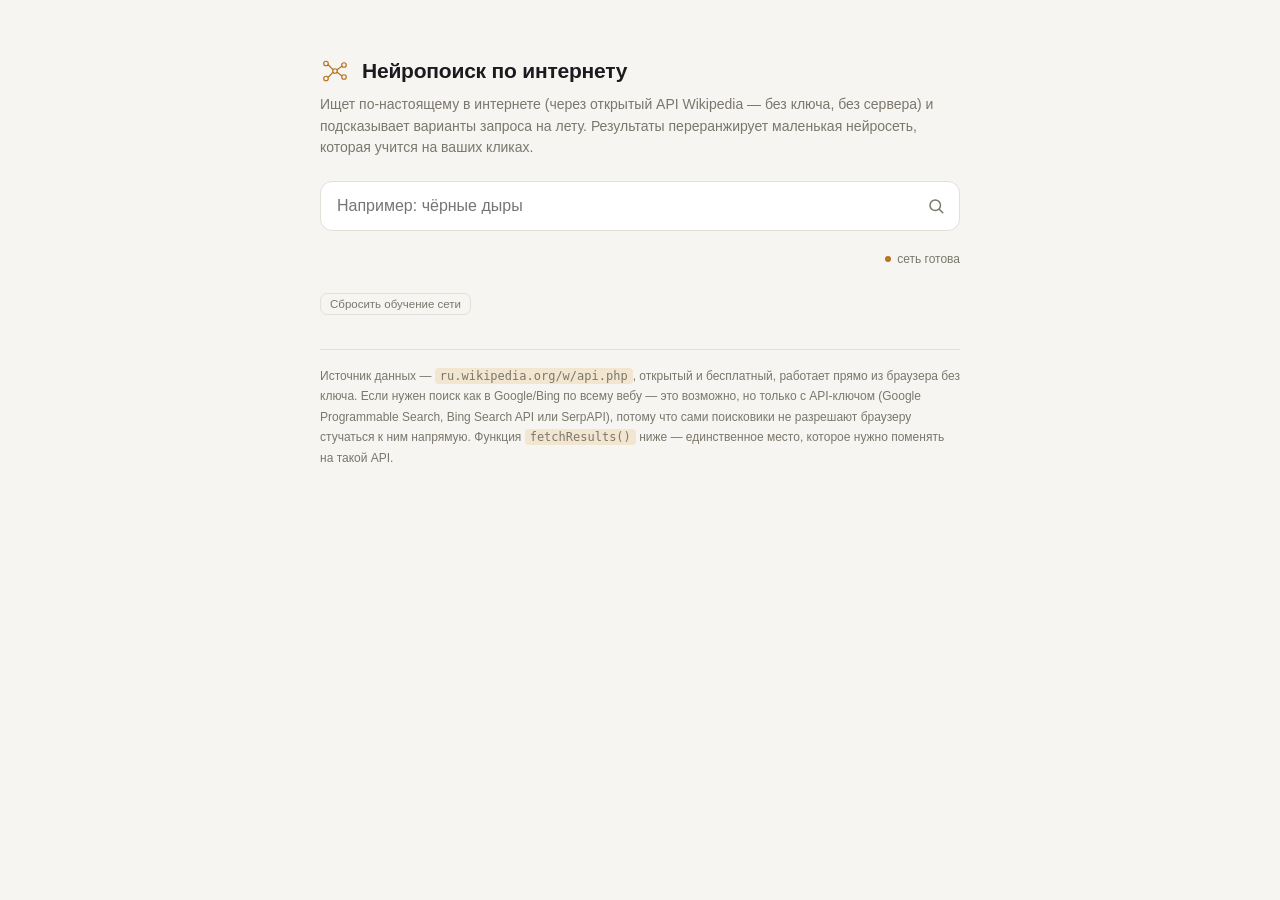
<file: index.html>
<!DOCTYPE html>
<html lang="ru">
<head>
<meta charset="UTF-8">
<meta name="viewport" content="width=device-width, initial-scale=1, viewport-fit=cover">
<title>Нейропоиск по интернету</title>
<link rel="stylesheet" href="index.css">
</head>
<body>
<div class="wrap">
  <header>
    <svg viewBox="0 0 40 40" fill="none" stroke="var(--accent)" stroke-width="1.6">
      <circle cx="8" cy="10" r="3"/><circle cx="8" cy="30" r="3"/>
      <circle cx="20" cy="20" r="3"/><circle cx="32" cy="12" r="3"/><circle cx="32" cy="28" r="3"/>
      <line x1="10.6" y1="11.3" x2="17.6" y2="18.6"/><line x1="10.6" y1="28.7" x2="17.6" y2="21.4"/>
      <line x1="22.4" y1="18.6" x2="29.4" y2="13.4"/><line x1="22.4" y1="21.4" x2="29.4" y2="26.6"/>
    </svg>
    <h1>Нейропоиск по интернету</h1>
  </header>
  <p class="lead">Ищет по-настоящему в интернете (через открытый API Wikipedia — без ключа, без сервера) и подсказывает варианты запроса на лету. Результаты переранжирует маленькая нейросеть, которая учится на ваших кликах.</p>

  <div class="search-box">
    <input id="q" type="text" placeholder="Например: чёрные дыры" autocomplete="off">
    <svg viewBox="0 0 24 24" fill="none" stroke-width="2" stroke-linecap="round"><circle cx="11" cy="11" r="7"/><line x1="21" y1="21" x2="16.65" y2="16.65"/></svg>
  </div>
  <div class="suggestions" id="suggestions"></div>
  <div class="meta-row">
    <span id="count"></span>
    <span class="net-badge"><span class="dot" id="dot"></span><span id="netstate">сеть готова</span></span>
  </div>
  <div class="results" id="results"></div>
  <button class="reset" id="resetBtn">Сбросить обучение сети</button>

  <div class="note">
    Источник данных — <code>ru.wikipedia.org/w/api.php</code>, открытый и бесплатный, работает прямо из браузера без ключа.
    Если нужен поиск как в Google/Bing по всему вебу — это возможно, но только с API-ключом (Google Programmable Search, Bing Search API или SerpAPI), потому что сами поисковики не разрешают браузеру стучаться к ним напрямую. Функция <code>fetchResults()</code> ниже — единственное место, которое нужно поменять на такой API.
  </div>
</div>

<script>
const API = 'https://ru.wikipedia.org/w/api.php';

async function fetchSuggestions(q){
  if(!q.trim()) return [];
  const url = `${API}?action=opensearch&search=${encodeURIComponent(q)}&limit=6&namespace=0&format=json&origin=*`;
  const res = await fetch(url);
  const data = await res.json();
  return data[1] || [];
}

/* ЕДИНСТВЕННОЕ МЕСТО ДЛЯ ЗАМЕНЫ ИСТОЧНИКА НА GOOGLE/BING/SERPAPI */
async function fetchResults(q){
  const url = `${API}?action=query&list=search&srsearch=${encodeURIComponent(q)}&srlimit=8&format=json&origin=*&srprop=snippet|wordcount|timestamp`;
  const res = await fetch(url);
  const data = await res.json();
  return (data.query && data.query.search) || [];
}

/* ========= НЕЙРОСЕТЬ: 4 входа -> 4 скрытых -> 1 выход =========
   Входы на каждый результат:
   1. позиция в исходной выдаче (инвертированная, 1..0)
   2. длина заголовка, нормализованная (короче — обычно точнее)
   3. количество слов запроса, встретившихся в заголовке+сниппете (доля)
   4. "свежесть"/размер статьи (нормализованный wordcount)
   Обучается на кликах: выбранный результат -> цель 1, остальные показанные -> цель 0.15 */
const STORAGE_KEY = 'neuro-web-search-weights-v1';
function randW(n){ return Array.from({length:n},()=> (Math.random()*2-1)*0.5); }
function loadWeights(){
  try{ const raw=localStorage.getItem(STORAGE_KEY); if(raw) return JSON.parse(raw); }catch(e){}
  return { W1:[randW(4),randW(4),randW(4),randW(4)], b1:randW(4), W2:randW(4), b2:(Math.random()*2-1)*0.3, trained:0 };
}
function saveWeights(w){ try{ localStorage.setItem(STORAGE_KEY, JSON.stringify(w)); }catch(e){} }
let NET = loadWeights();
function sigmoid(x){ return 1/(1+Math.exp(-x)); }
function forward(x, net){
  const h=[];
  for(let i=0;i<4;i++){
    let sum=net.b1[i];
    for(let j=0;j<4;j++) sum+=net.W1[i][j]*x[j];
    h.push(sigmoid(sum));
  }
  let outSum=net.b2;
  for(let i=0;i<4;i++) outSum+=net.W2[i]*h[i];
  return { out:sigmoid(outSum), h };
}
function trainStep(x, target, net, lr=0.35){
  const {out,h}=forward(x,net);
  const err=target-out, dOut=err*out*(1-out);
  for(let i=0;i<4;i++){
    net.W2[i]+=lr*dOut*h[i];
    const dH=dOut*net.W2[i]*h[i]*(1-h[i]);
    for(let j=0;j<4;j++) net.W1[i][j]+=lr*dH*x[j];
    net.b1[i]+=lr*dH;
  }
  net.b2+=lr*dOut;
}

function stripTags(html){ return html.replace(/<[^>]+>/g,''); }

function featuresFor(item, index, total, queryTokens){
  const posScore = 1 - (index/total);
  const titleLen = Math.min(1, item.title.length/60);
  const text = (item.title+' '+stripTags(item.snippet||'')).toLowerCase();
  const hitCount = queryTokens.filter(t=>text.includes(t)).length;
  const coverage = queryTokens.length ? hitCount/queryTokens.length : 0;
  const sizeNorm = Math.min(1,(item.wordcount||0)/3000);
  return [posScore, 1-titleLen, coverage, sizeNorm];
}

/* ========= UI ========= */
const input=document.getElementById('q');
const resultsEl=document.getElementById('results');
const countEl=document.getElementById('count');
const suggEl=document.getElementById('suggestions');
const dotEl=document.getElementById('dot');
const netstateEl=document.getElementById('netstate');
const resetBtn=document.getElementById('resetBtn');
let activeIndex=-1, currentResults=[], requestSeq=0;

function renderSuggestions(list){
  if(!list.length){ suggEl.innerHTML=''; return; }
  suggEl.innerHTML=list.map(s=>`<span class="chip">${s}</span>`).join('');
  [...suggEl.children].forEach((chip,i)=>{
    chip.addEventListener('click', ()=>{
      input.value=list[i];
      runSearch(list[i]);
    });
  });
}

function render(items){
  currentResults=items; activeIndex=-1;
  resultsEl.innerHTML='';
  if(!items.length){
    resultsEl.innerHTML = '<div class="empty">Ничего не найдено (или нет соединения с интернетом).</div>';
    countEl.textContent='0 результатов';
    return;
  }
  countEl.textContent = items.length + ' результатов';
  items.forEach((r,i)=>{
    const div=document.createElement('div');
    div.className='result';
    div.innerHTML=`
      <div class="top-row"><span class="title">${r.title}</span><span class="score">${(r.out*100).toFixed(0)}%</span></div>
      <div class="url">ru.wikipedia.org/wiki/${encodeURIComponent(r.title.replace(/ /g,'_'))}</div>
      <div class="snippet">${r.snippet}</div>`;
    div.addEventListener('click', ()=>choose(i));
    div.addEventListener('mouseenter', ()=>setActive(i));
    resultsEl.appendChild(div);
  });
}
function setActive(i){
  activeIndex=i;
  [...resultsEl.children].forEach((el,idx)=>el.classList.toggle('active', idx===activeIndex));
}
function choose(i){
  const chosen=currentResults[i];
  currentResults.forEach((r,idx)=> trainStep(r.feats, idx===i?1:0.15, NET));
  NET.trained=(NET.trained||0)+1;
  saveWeights(NET);
  netstateEl.textContent = `сеть обучилась (${NET.trained})`;
  const url = `https://ru.wikipedia.org/wiki/${encodeURIComponent(chosen.title.replace(/ /g,'_'))}`;
  window.open(url, '_blank');
}

async function runSearch(q){
  const seq=++requestSeq;
  suggEl.innerHTML='';
  if(!q.trim()){ render([]); resultsEl.innerHTML=''; countEl.textContent=''; return; }
  dotEl.classList.add('busy');
  countEl.textContent='ищу…';
  try{
    const raw = await fetchResults(q);
    if(seq!==requestSeq) return; // пришёл устаревший ответ — игнорируем
    const queryTokens = q.toLowerCase().split(/\s+/).filter(Boolean);
    const scored = raw.map((item,i)=>{
      const feats = featuresFor(item, i, raw.length, queryTokens);
      const {out} = forward(feats, NET);
      return { title:item.title, snippet:item.snippet, feats, out };
    });
    scored.sort((a,b)=>b.out-a.out);
    render(scored);
  }catch(e){
    if(seq!==requestSeq) return;
    resultsEl.innerHTML = '<div class="empty">Не удалось получить данные. Проверьте интернет-соединение.</div>';
    countEl.textContent='';
  }finally{
    if(seq===requestSeq) dotEl.classList.remove('busy');
  }
}

let debounceSearch=null, debounceSugg=null;
input.addEventListener('input', ()=>{
  const value=input.value;
  clearTimeout(debounceSugg);
  debounceSugg=setTimeout(async ()=>{
    try{ renderSuggestions(await fetchSuggestions(value)); }catch(e){}
  }, 150);
  clearTimeout(debounceSearch);
  debounceSearch=setTimeout(()=>runSearch(value), 400);
});
input.addEventListener('keydown', e=>{
  if(!currentResults.length) return;
  if(e.key==='ArrowDown'){ e.preventDefault(); setActive(Math.min(activeIndex+1, currentResults.length-1)); }
  else if(e.key==='ArrowUp'){ e.preventDefault(); setActive(Math.max(activeIndex-1,0)); }
  else if(e.key==='Enter' && activeIndex>=0){ choose(activeIndex); }
});
resetBtn.addEventListener('click', ()=>{
  try{ localStorage.removeItem(STORAGE_KEY); }catch(e){}
  NET=loadWeights();
  netstateEl.textContent='сеть готова';
  if(input.value.trim()) runSearch(input.value);
});
</script>
</body>
</html>
</file>
<file: index.css>
:root{
    --bg:#11131a; --panel:#171a24; --line:#2a2e3c;
    --ink:#eceaf2; --muted:#8b8ea3;
    --accent:#e8a33d; --accent-dim:#3a3222;
  }
  @media (prefers-color-scheme: light){
    :root{
      --bg:#f6f5f1; --panel:#ffffff; --line:#e2e0d8;
      --ink:#1b1b1f; --muted:#7a776c;
      --accent:#b5741e; --accent-dim:#f3e6d0;
    }
  }
  *{box-sizing:border-box;}
  html,body{height:100%;}
  body{
    margin:0; background:var(--bg); color:var(--ink);
    font-family:-apple-system,BlinkMacSystemFont,"Segoe UI",sans-serif;
    display:flex; justify-content:center;
    padding:56px 20px 40px;
  }
  .wrap{ width:100%; max-width:640px; }
  header{ display:flex; align-items:center; gap:12px; margin-bottom:6px; }
  header svg{ width:30px; height:30px; flex:none; }
  h1{ font-size:21px; margin:0; letter-spacing:-0.01em; }
  p.lead{ color:var(--muted); font-size:14px; line-height:1.55; margin:8px 0 22px; }
  .search-box{ position:relative; }
  .search-box input{
    width:100%; padding:15px 46px 15px 16px; font-size:16px;
    background:var(--panel); color:var(--ink); border:1.5px solid var(--line);
    border-radius:12px; outline:none; transition:border-color .15s;
  }
  .search-box input:focus{ border-color:var(--accent); }
  .search-box svg{
    position:absolute; right:15px; top:50%; transform:translateY(-50%);
    width:18px; height:18px; stroke:var(--muted); pointer-events:none;
  }
  .suggestions{ display:flex; flex-wrap:wrap; gap:6px; margin-top:10px; }
  .chip{
    font-size:12.5px; padding:5px 11px; border-radius:999px;
    background:var(--panel); border:1px solid var(--line); color:var(--muted);
    cursor:pointer; transition:border-color .15s, color .15s;
  }
  .chip:hover{ border-color:var(--accent); color:var(--accent); }
  .meta-row{
    display:flex; justify-content:space-between; margin-top:10px;
    font-size:12px; color:var(--muted); min-height:16px; font-variant-numeric:tabular-nums;
  }
  .net-badge{ display:flex; align-items:center; gap:6px; }
  .dot{ width:6px; height:6px; border-radius:50%; background:var(--accent); }
  .dot.busy{ animation:pulse 1s infinite; }
  @keyframes pulse{ 0%,100%{opacity:1;} 50%{opacity:.3;} }
  .results{ margin-top:16px; display:flex; flex-direction:column; gap:2px; }
  .result{ padding:14px 12px; border-radius:10px; cursor:pointer; }
  .result:hover, .result.active{ background:var(--panel); }
  .result .top-row{ display:flex; align-items:baseline; gap:8px; }
  .result .title{ font-size:15px; font-weight:600; }
  .result .score{ font-size:11px; color:var(--accent); font-variant-numeric:tabular-nums; }
  .result .url{ font-size:12px; color:var(--muted); margin:2px 0 6px; }
  .result .snippet{ font-size:13.5px; line-height:1.5; color:var(--muted); }
  .result .snippet span.searchmatch{ background:var(--accent); color:var(--bg); padding:0 2px; border-radius:2px; }
  .empty{ font-size:13.5px; color:var(--muted); padding:22px 4px; text-align:center; line-height:1.6; }
  .note{
    margin-top:34px; padding-top:16px; border-top:1px solid var(--line);
    font-size:12px; color:var(--muted); line-height:1.7;
  }
  .note code{ background:var(--accent-dim); padding:1px 5px; border-radius:4px; }
  button.reset{
    background:none; border:1px solid var(--line); color:var(--muted);
    font-size:11.5px; padding:4px 9px; border-radius:7px; cursor:pointer; margin-top:10px;
  }
  button.reset:hover{ border-color:var(--accent); color:var(--accent); }
</file>
